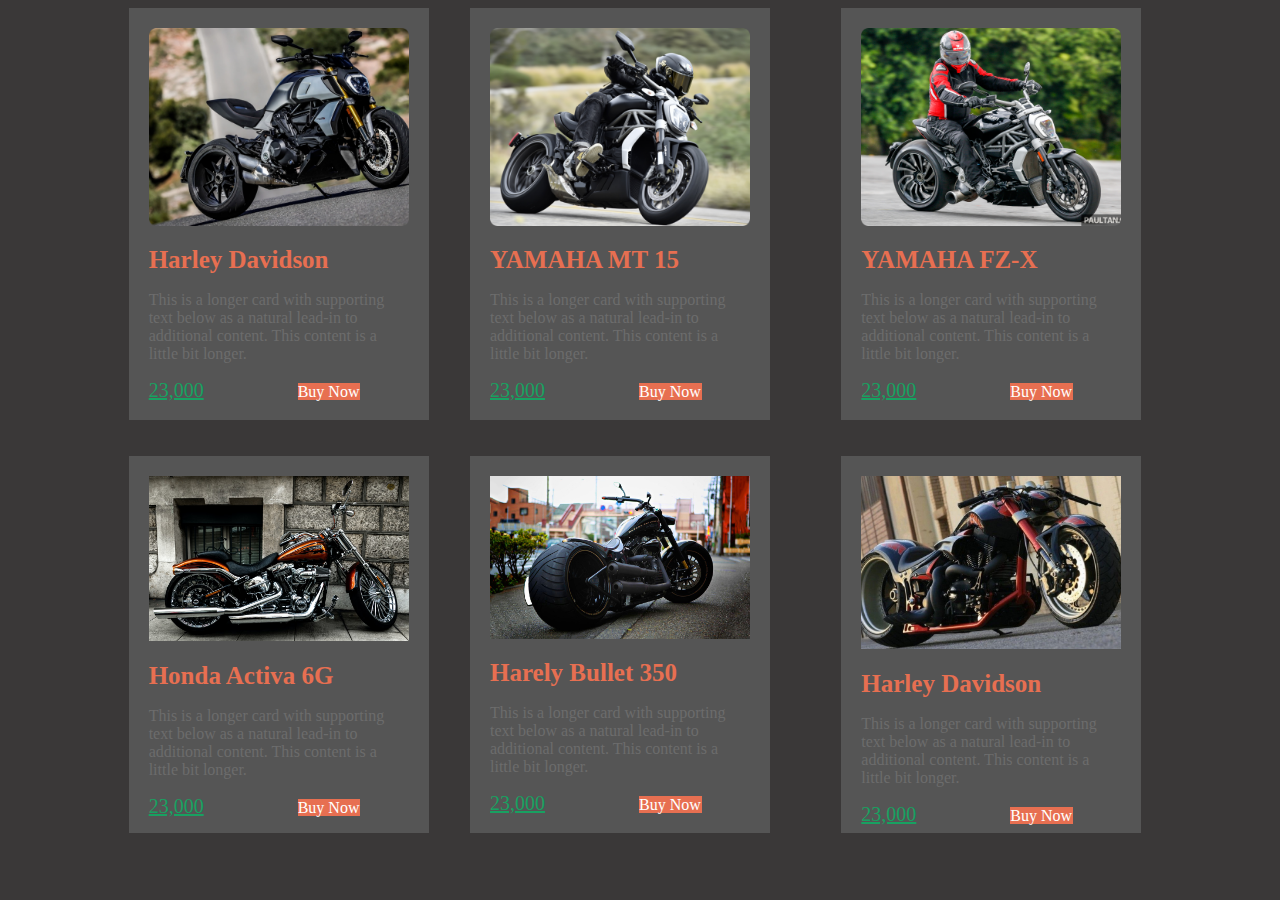
<file: index.html>
<!DOCTYPE html>
<html lang="en">
<head>
    <meta charset="UTF-8">
    <meta name="viewport" content="width=device-width, initial-scale=1.0">
    <title>Document</title>
    <link rel="stylesheet" href="https://cdnjs.cloudflare.com/ajax/libs/font-awesome/6.6.0/css/all.min.css" integrity="sha512-Kc323vGBEqzTmouAECnVceyQqyqdsSiqLQISBL29aUW4U/M7pSPA/gEUZQqv1cwx4OnYxTxve5UMg5GT6L4JJg==" crossorigin="anonymous" referrerpolicy="no-referrer" />
    <link rel="stylesheet" href="bike.css">
</head>
<body>
    <div class="main_div">
        <div class="main_div1">
            <img src="./bike-1.png" width="260px" style="margin-left: 20px; margin-top: 20px;" alt="">
            <h1 style="margin-left: 20px; color:#E76F51 ; font-size: 25px;">Harley Davidson</h1>
            <p style="margin-left: 20px;" class="p1">This is a longer card with supporting <br>
                text below as a natural lead-in to<br>
                additional content. This content is a<br>
                little bit longer.
            </p>
            <div class="amount">
                <i style="color: #18a161;" class="fa-solid fa-dollar-sign"></i>
                <a href="">23,000</a>
                <span class="span1" >Buy Now <i style="margin-left: 1px" class="fa-solid fa-cart-shopping"></i></span>
                
            </div>
        </div>
        <div class="main_div2">
            <img src="./bike-2.png" width="260px" style="margin-left: 20px;margin-top: 20px;" alt="">
            <h1 style="margin-left: 20px; font-size: 25px; color:#E76F51 ;">YAMAHA MT 15</h1>
            <p style="margin-left: 20px;" class="p1">This is a longer card with supporting<br>
                text below as a natural lead-in to<br>
                additional content. This content is a <br>
                little bit longer.
            </p>
            <div class="amount">
                <i style="color: #18a161;" class="fa-solid fa-dollar-sign"></i>
                <a href="">23,000</a>
                <span class="span1" >Buy Now <i style="margin-left: 1px" class="fa-solid fa-cart-shopping"></i></span>
            </div><br>
           
        </div>
        <div class="main_div3">
            <img src="./bike-3.png" width="260px" style="margin-left: 20px; margin-top: 20px;" alt="">
            <h1 style="margin-left: 20px; font-size: 25px; color:#E76F51 ;">YAMAHA FZ-X</h1>
            <p style="margin-left: 20px;" class="p1">This is a longer card with supporting<br>
                text below as a natural lead-in to<br>
                additional content. This content is a <br>
                little bit longer.
            </p>
            <div class="amount">
                <i style="color: #18a161;" class="fa-solid fa-dollar-sign"></i>
                <a href="">23,000</a>
                <span class="span1" >Buy Now <i style="margin-left: 1px" class="fa-solid fa-cart-shopping"></i></span>
                <br>
            </div>
            
        </div>
    </div><br><br>
    <div class="main_div">
        <div class="main_div1">
            <img src="./harley-6.jpg" width="260px" style="margin-left: 20px; margin-top: 20px;" alt="">
            <h1 style="margin-left: 20px; font-size: 25px; color:#E76F51 ;">Honda Activa 6G</h1>
            <p style="margin-left: 20px;" class="p1">This is a longer card with supporting <br>
                text below as a natural lead-in to<br>
                additional content. This content is a<br>
                little bit longer.
            </p>
            <div class="amount">
                <i style="color: #18a161" class="fa-solid fa-dollar-sign"></i>
                <a href="">23,000</a>
                <span class="span1" >Buy Now <i style="margin-left: 1px"  class="fa-solid fa-cart-shopping"></i></span>
                
            </div>
        </div>
        <div class="main_div2">
            <img src="./harley-1.jpg" width="260px" style="margin-left: 20px; margin-top: 20px;" alt="">
            <h1 style="margin-left: 20px; font-size: 25px; color:#E76F51 ;">Harely Bullet 350</h1>
            <p style="margin-left: 20px;" class="p1">This is a longer card with supporting<br>
                text below as a natural lead-in to<br>
                additional content. This content is a <br>
                little bit longer.
            </p>
            <div class="amount">
                <i style="color: #18a161 ;" class="fa-solid fa-dollar-sign"></i>
                <a href="">23,000</a>
                <span class="span1" >Buy Now <i style="margin-left: 1px" class="fa-solid fa-cart-shopping"></i></span>
            </div><br>
           
        </div>
        <div class="main_div3">
            <img src="./harley-4.jpg" width="260px" style="margin-left: 20px; margin-top: 20px;" alt="">
            <h1 style="margin-left: 20px; font-size: 25px; color:#E76F51 ;">Harley Davidson</h1>
            <p style="margin-left: 20px;" class="p1">This is a longer card with supporting<br>
                text below as a natural lead-in to<br>
                additional content. This content is a <br>
                little bit longer.
            </p>
            <div class="amount">
                <i style="color: #18a161;" class="fa-solid fa-dollar-sign"></i>
                <a href="">23,000</a>
                <span class="span1" >Buy Now <i style="margin-left: 1px;" class="fa-solid fa-cart-shopping"></i></span>
                <br>
            </div>
            
        </div>        
</body>
</html>
</file>
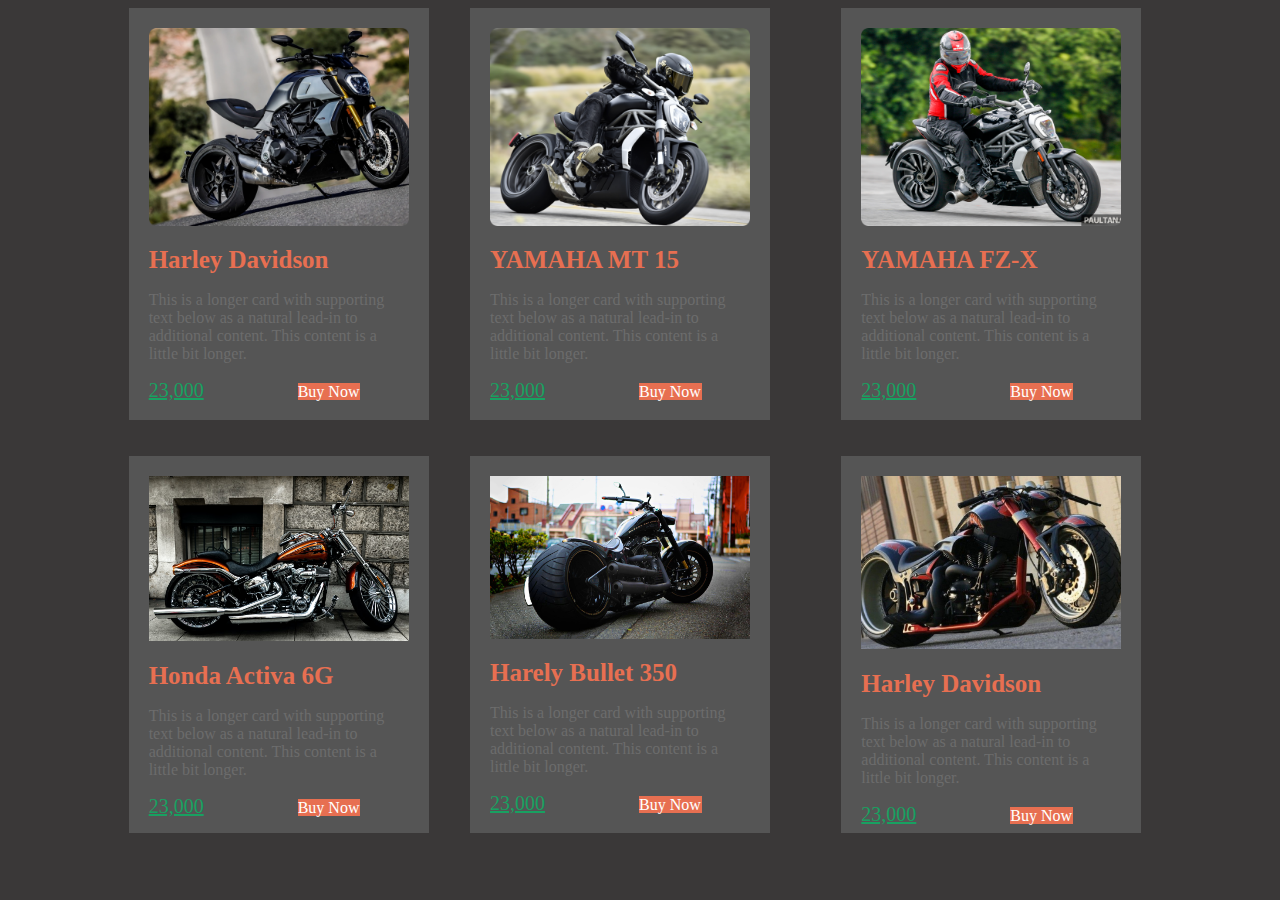
<file: bike.html>
<!DOCTYPE html>
<html lang="en">
<head>
    <meta charset="UTF-8">
    <meta name="viewport" content="width=device-width, initial-scale=1.0">
    <title>Document</title>
    <link rel="stylesheet" href="https://cdnjs.cloudflare.com/ajax/libs/font-awesome/6.6.0/css/all.min.css" integrity="sha512-Kc323vGBEqzTmouAECnVceyQqyqdsSiqLQISBL29aUW4U/M7pSPA/gEUZQqv1cwx4OnYxTxve5UMg5GT6L4JJg==" crossorigin="anonymous" referrerpolicy="no-referrer" />
    <link rel="stylesheet" href="bike.css">
</head>
<body>
    <div class="main_div">
        <div class="main_div1">
            <img src="./bike-1.png" width="260px" style="margin-left: 20px; margin-top: 20px;" alt="">
            <h1 style="margin-left: 20px; color:#E76F51 ; font-size: 25px;">Harley Davidson</h1>
            <p style="margin-left: 20px;" class="p1">This is a longer card with supporting <br>
                text below as a natural lead-in to<br>
                additional content. This content is a<br>
                little bit longer.
            </p>
            <div class="amount">
                <i style="color: #18a161;" class="fa-solid fa-dollar-sign"></i>
                <a href="">23,000</a>
                <span class="span1" >Buy Now <i style="margin-left: 1px" class="fa-solid fa-cart-shopping"></i></span>
                
            </div>
        </div>
        <div class="main_div2">
            <img src="./bike-2.png" width="260px" style="margin-left: 20px;margin-top: 20px;" alt="">
            <h1 style="margin-left: 20px; font-size: 25px; color:#E76F51 ;">YAMAHA MT 15</h1>
            <p style="margin-left: 20px;" class="p1">This is a longer card with supporting<br>
                text below as a natural lead-in to<br>
                additional content. This content is a <br>
                little bit longer.
            </p>
            <div class="amount">
                <i style="color: #18a161;" class="fa-solid fa-dollar-sign"></i>
                <a href="">23,000</a>
                <span class="span1" >Buy Now <i style="margin-left: 1px" class="fa-solid fa-cart-shopping"></i></span>
            </div><br>
           
        </div>
        <div class="main_div3">
            <img src="./bike-3.png" width="260px" style="margin-left: 20px; margin-top: 20px;" alt="">
            <h1 style="margin-left: 20px; font-size: 25px; color:#E76F51 ;">YAMAHA FZ-X</h1>
            <p style="margin-left: 20px;" class="p1">This is a longer card with supporting<br>
                text below as a natural lead-in to<br>
                additional content. This content is a <br>
                little bit longer.
            </p>
            <div class="amount">
                <i style="color: #18a161;" class="fa-solid fa-dollar-sign"></i>
                <a href="">23,000</a>
                <span class="span1" >Buy Now <i style="margin-left: 1px" class="fa-solid fa-cart-shopping"></i></span>
                <br>
            </div>
            
        </div>
    </div><br><br>
    <div class="main_div">
        <div class="main_div1">
            <img src="./harley-6.jpg" width="260px" style="margin-left: 20px; margin-top: 20px;" alt="">
            <h1 style="margin-left: 20px; font-size: 25px; color:#E76F51 ;">Honda Activa 6G</h1>
            <p style="margin-left: 20px;" class="p1">This is a longer card with supporting <br>
                text below as a natural lead-in to<br>
                additional content. This content is a<br>
                little bit longer.
            </p>
            <div class="amount">
                <i style="color: #18a161" class="fa-solid fa-dollar-sign"></i>
                <a href="">23,000</a>
                <span class="span1" >Buy Now <i style="margin-left: 1px"  class="fa-solid fa-cart-shopping"></i></span>
                
            </div>
        </div>
        <div class="main_div2">
            <img src="./harley-1.jpg" width="260px" style="margin-left: 20px; margin-top: 20px;" alt="">
            <h1 style="margin-left: 20px; font-size: 25px; color:#E76F51 ;">Harely Bullet 350</h1>
            <p style="margin-left: 20px;" class="p1">This is a longer card with supporting<br>
                text below as a natural lead-in to<br>
                additional content. This content is a <br>
                little bit longer.
            </p>
            <div class="amount">
                <i style="color: #18a161 ;" class="fa-solid fa-dollar-sign"></i>
                <a href="">23,000</a>
                <span class="span1" >Buy Now <i style="margin-left: 1px" class="fa-solid fa-cart-shopping"></i></span>
            </div><br>
           
        </div>
        <div class="main_div3">
            <img src="./harley-4.jpg" width="260px" style="margin-left: 20px; margin-top: 20px;" alt="">
            <h1 style="margin-left: 20px; font-size: 25px; color:#E76F51 ;">Harley Davidson</h1>
            <p style="margin-left: 20px;" class="p1">This is a longer card with supporting<br>
                text below as a natural lead-in to<br>
                additional content. This content is a <br>
                little bit longer.
            </p>
            <div class="amount">
                <i style="color: #18a161;" class="fa-solid fa-dollar-sign"></i>
                <a href="">23,000</a>
                <span class="span1" >Buy Now <i style="margin-left: 1px;" class="fa-solid fa-cart-shopping"></i></span>
                <br>
            </div>
            
        </div>        
</body>
</html>
</file>
<file: bike.css>
body{
    background-color: rgb(58, 56, 56);
}
.main_div{
    display: flex;
    justify-content: space-around;
    row-gap: 10px;
}
.main_div1{
    /* border: 1px solid #fff; */
    width: 300px;
    align-items: center;
    background-color: #555;
    margin-left: 100px;
}
.main_div2{
    /* border: 1px solid #fff; */
    width: 300px;
    align-items: center;
    background-color: #555;
    margin-right: 30px;
}
.main_div3{
    /* border: 1px solid #fff; */
    width: 300px;
    align-items: center;
    background-color: #555;
    margin-right: 110px;
}
.p1{
    color: #6C6C6C;
}
.amount  a{
    color: #18a161;
    font-size: 20px;
    /* margin-left: 20px; */
}
.amount i{
    margin-left: 20px;
}
.span1{
    margin-left: 90px;
     /* border: 1px solid #fff; */
      width: 100px;
      height: 20px;
      background-color: #E76F51;
      color: #fff;
}
</file>
